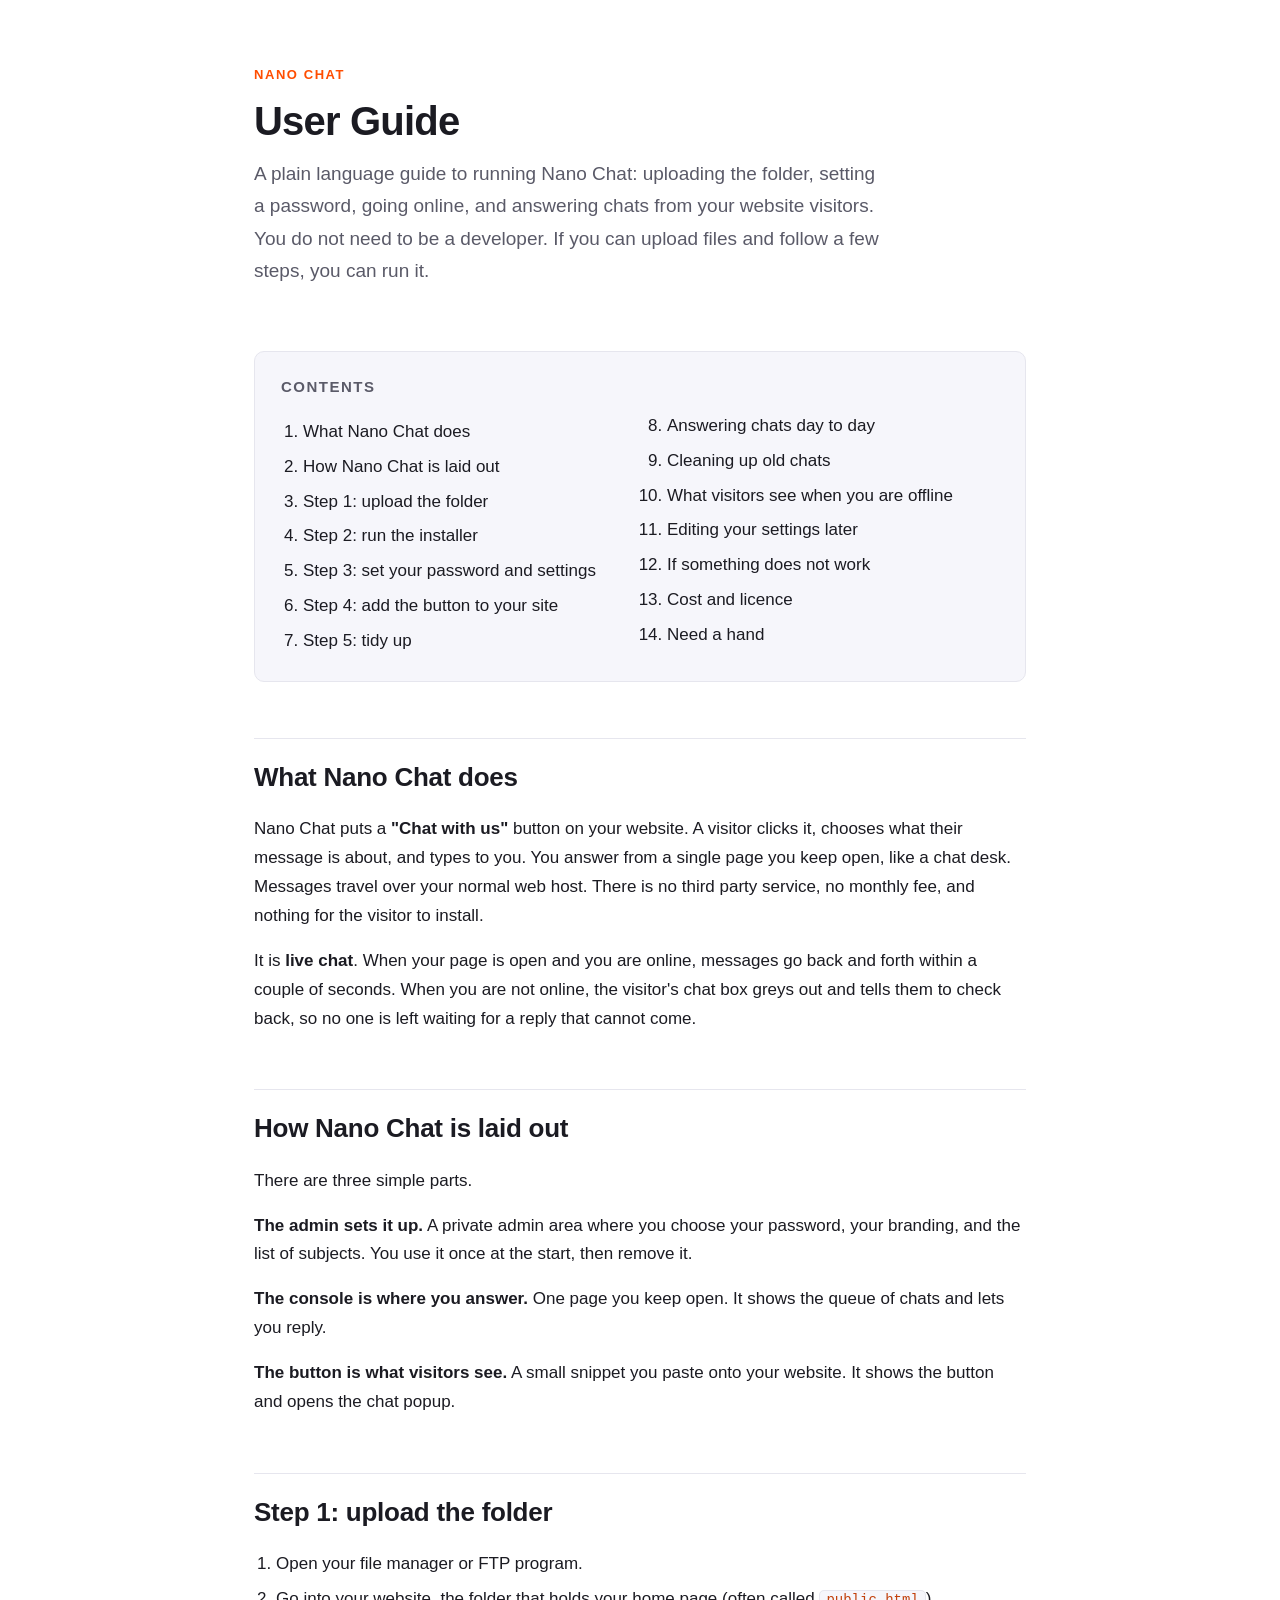
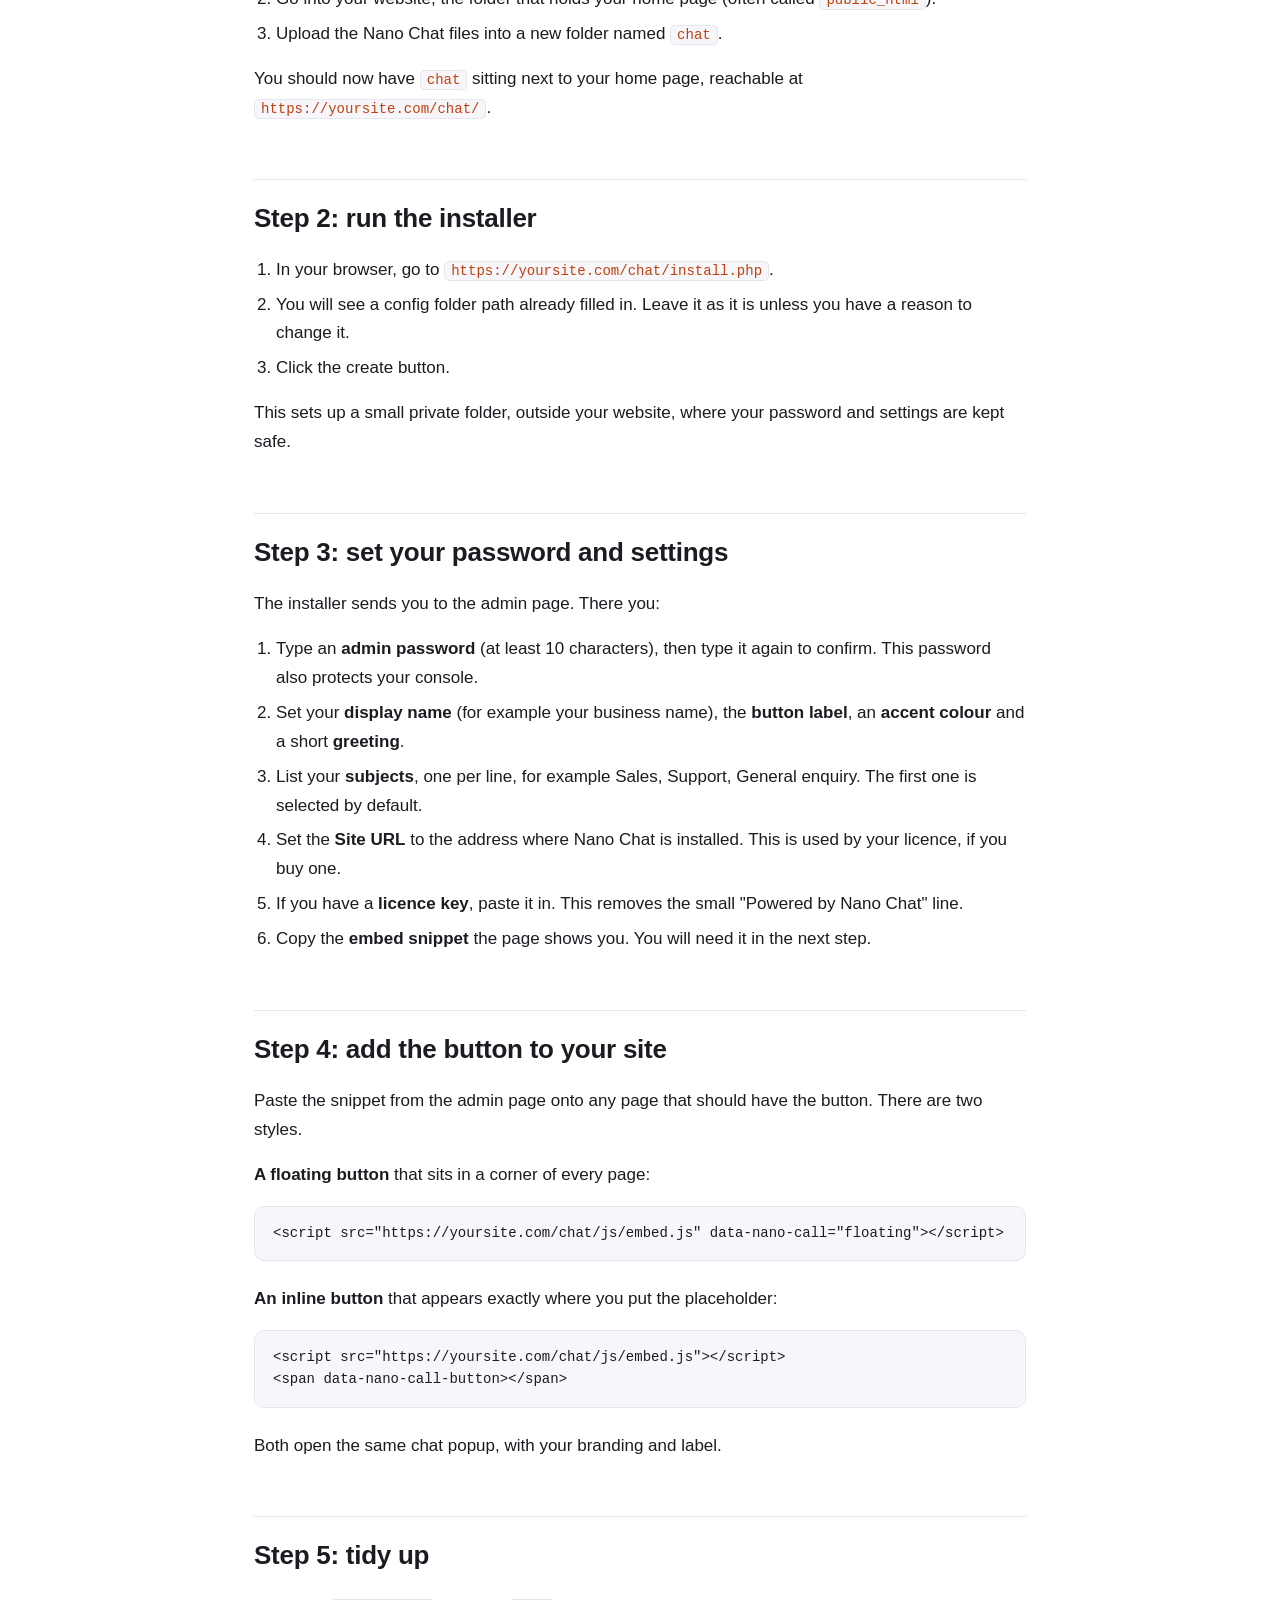
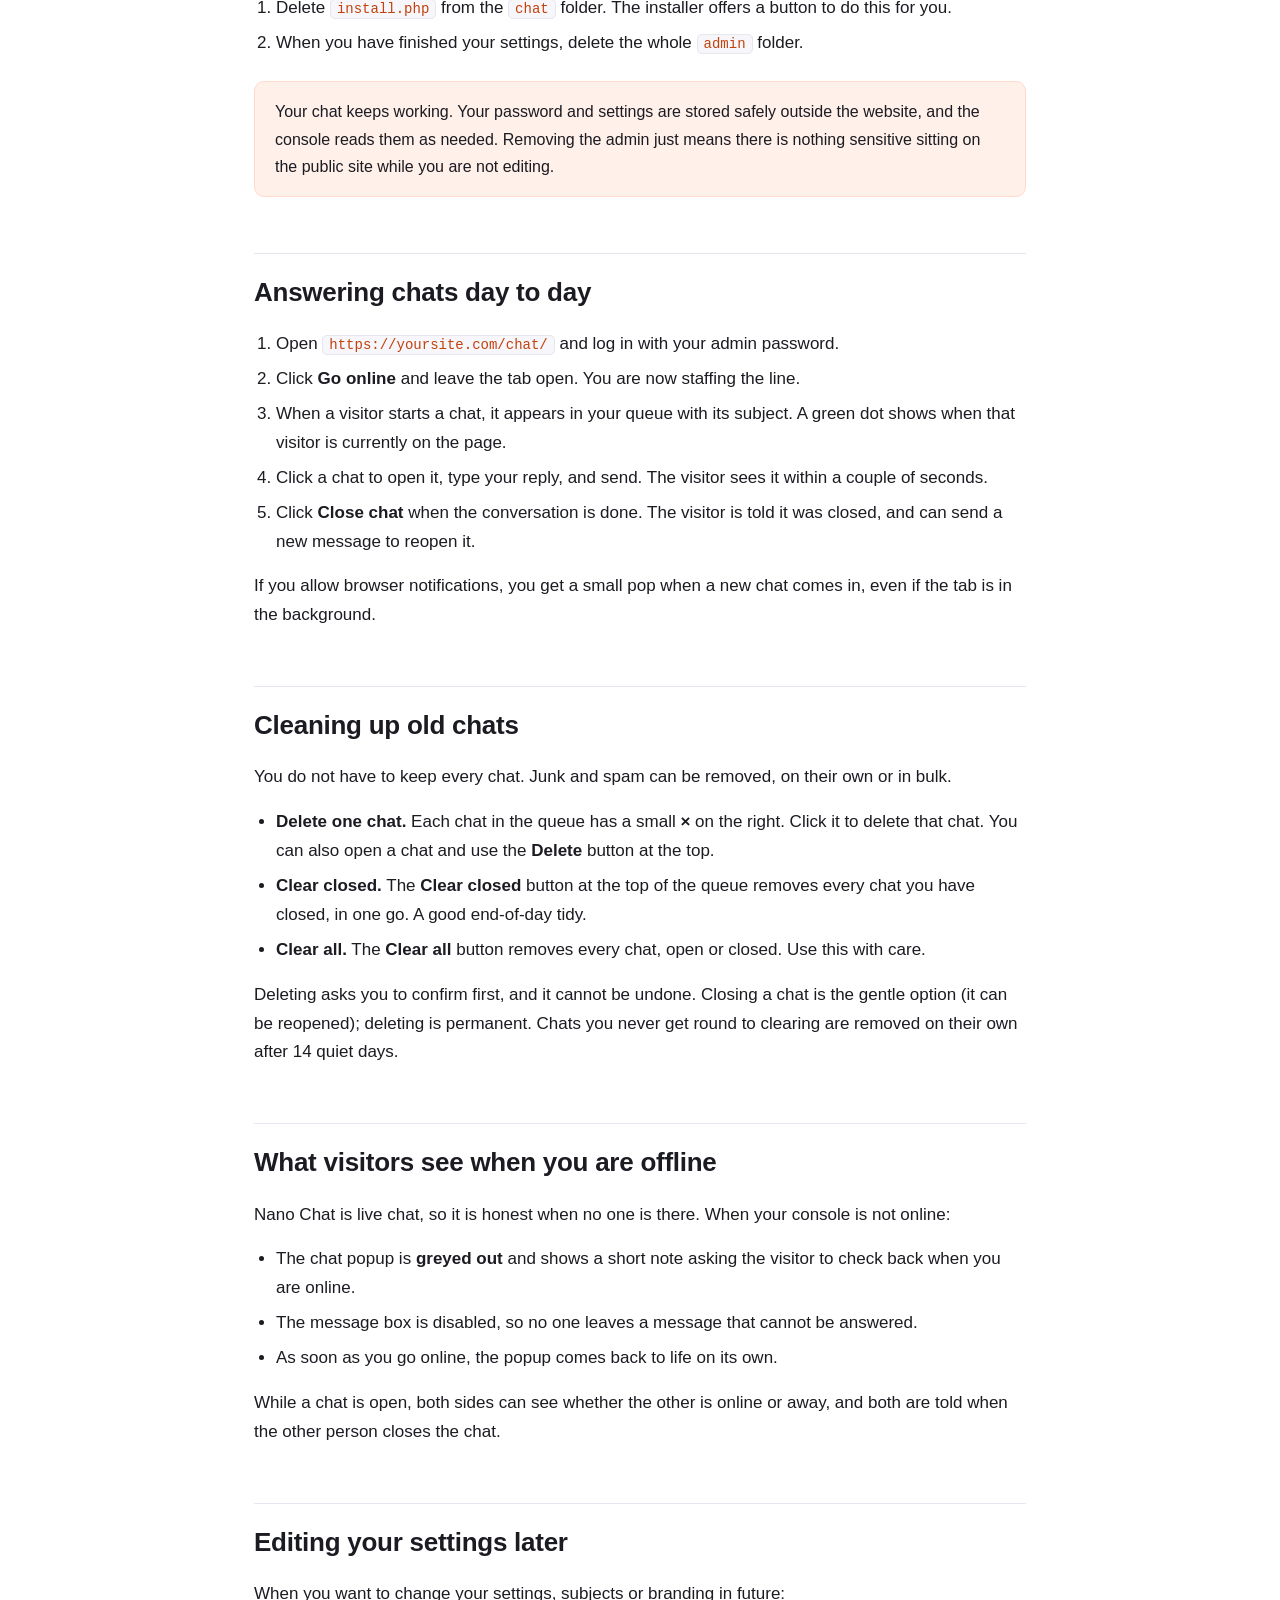
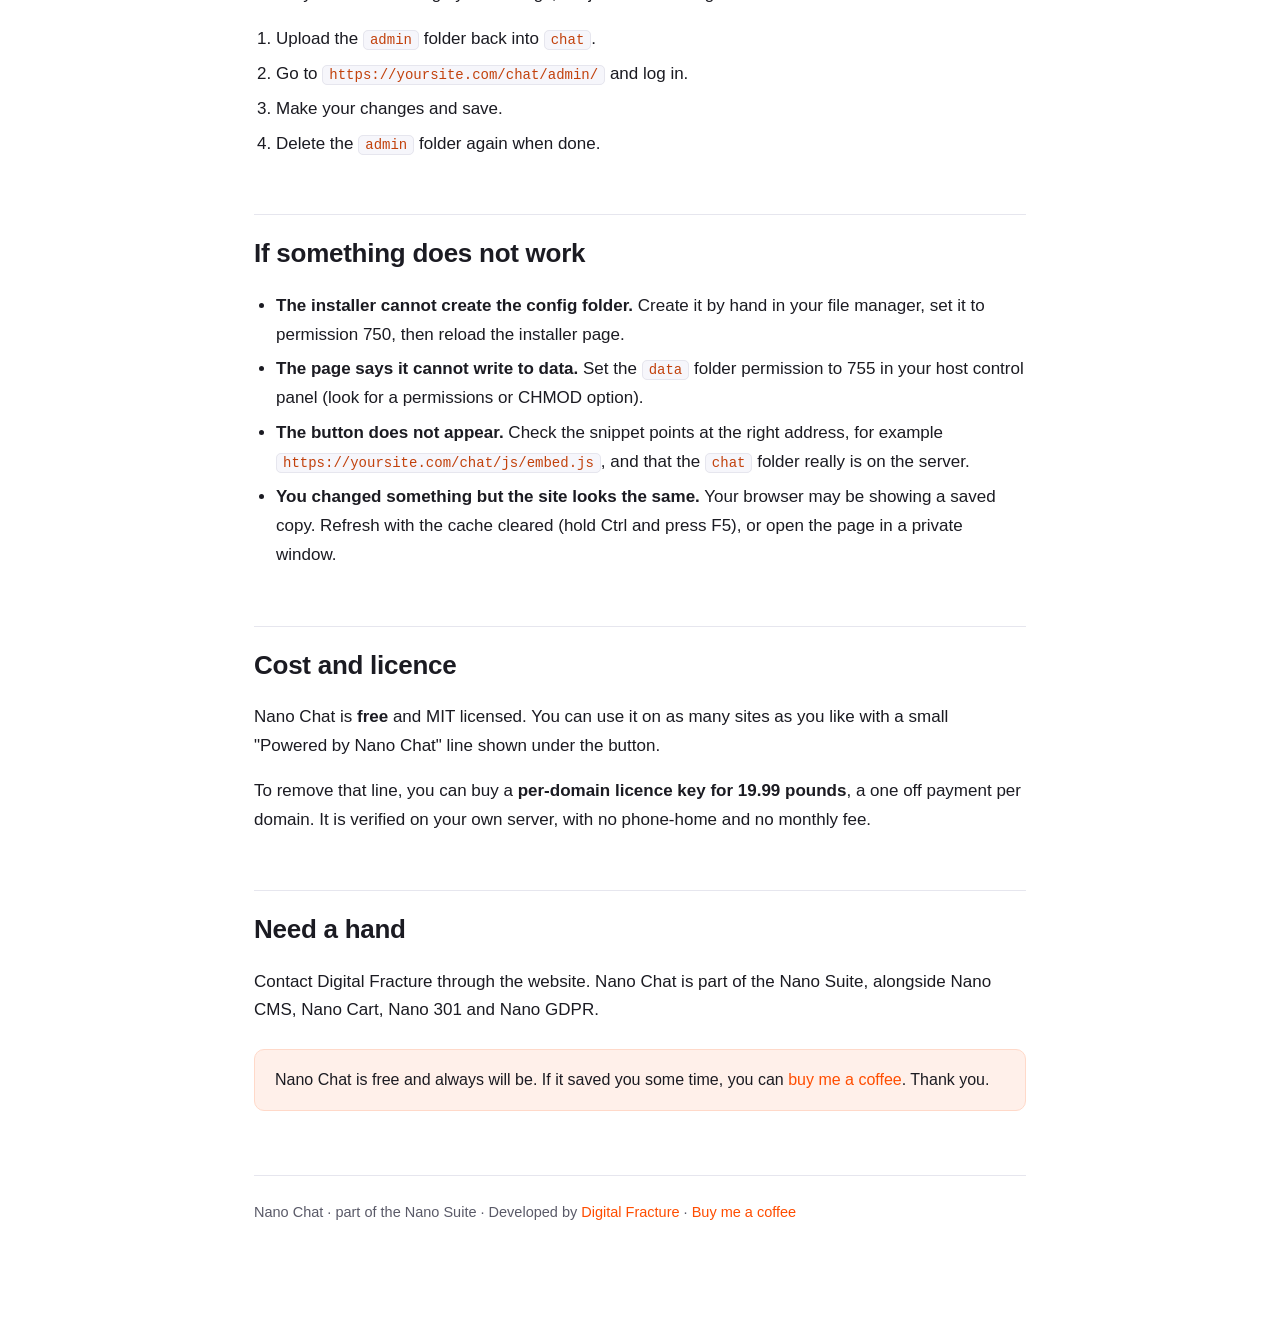
<file: GUIDE.html>
<!DOCTYPE html>
<html lang="en">
<head>
<meta charset="UTF-8">
<meta name="viewport" content="width=device-width, initial-scale=1.0">
<title>Nano Chat User Guide</title>
<style>
  :root {
    --ink: #1b1b22;
    --muted: #5a5a68;
    --line: #e6e6ee;
    --bg: #ffffff;
    --soft: #f6f6fb;
    --accent: #ff4d00;
    --accent_soft: #fff0ea;
    --radius: 10px;
    --maxw: 820px;
  }
  * { box-sizing: border-box; }
  html { scroll-behavior: smooth; }
  body {
    margin: 0;
    background: var(--bg);
    color: var(--ink);
    font: 17px/1.7 -apple-system, BlinkMacSystemFont, "Segoe UI", Roboto, Helvetica, Arial, sans-serif;
    -webkit-font-smoothing: antialiased;
  }
  .wrap { max-width: var(--maxw); margin: 0 auto; padding: 0 24px 96px; }
  header.masthead {
    max-width: var(--maxw);
    margin: 0 auto;
    padding: 64px 24px 28px;
  }
  .eyebrow {
    font-size: 13px;
    font-weight: 600;
    letter-spacing: 0.12em;
    text-transform: uppercase;
    color: var(--accent);
    margin: 0 0 12px;
  }
  h1 {
    font-size: 40px;
    line-height: 1.15;
    margin: 0 0 14px;
    letter-spacing: -0.02em;
  }
  .lede { font-size: 19px; color: var(--muted); margin: 0; max-width: 60ch; }
  h2 {
    font-size: 26px;
    letter-spacing: -0.01em;
    margin: 56px 0 16px;
    padding-top: 16px;
    border-top: 1px solid var(--line);
  }
  h3 { font-size: 19px; margin: 32px 0 10px; }
  p { margin: 0 0 16px; }
  a { color: var(--accent); text-decoration: none; }
  a:hover { text-decoration: underline; }
  strong { font-weight: 650; }
  code {
    background: var(--soft);
    border: 1px solid var(--line);
    border-radius: 5px;
    padding: 1px 6px;
    font: 14px/1.5 "SF Mono", ui-monospace, Menlo, Consolas, monospace;
    color: #c2410c;
  }
  pre {
    background: var(--soft);
    border: 1px solid var(--line);
    border-radius: var(--radius);
    padding: 16px 18px;
    overflow: auto;
    font: 13.5px/1.6 "SF Mono", ui-monospace, Menlo, Consolas, monospace;
    margin: 0 0 24px;
  }
  pre code { background: none; border: none; padding: 0; color: var(--ink); }
  ul, ol { margin: 0 0 16px; padding-left: 22px; }
  li { margin: 6px 0; }
  .callout {
    background: var(--accent_soft);
    border: 1px solid #ffd9c9;
    border-radius: var(--radius);
    padding: 16px 20px;
    margin: 24px 0;
    font-size: 16px;
  }
  .callout p:last-child { margin-bottom: 0; }
  nav.toc {
    background: var(--soft);
    border: 1px solid var(--line);
    border-radius: var(--radius);
    padding: 22px 26px;
    margin: 36px 0 8px;
  }
  nav.toc h2 {
    border: none;
    padding: 0;
    margin: 0 0 12px;
    font-size: 15px;
    text-transform: uppercase;
    letter-spacing: 0.1em;
    color: var(--muted);
  }
  nav.toc ol { columns: 2; column-gap: 32px; margin: 0; }
  nav.toc a { color: var(--ink); }
  footer.endmatter {
    margin-top: 64px;
    padding-top: 24px;
    border-top: 1px solid var(--line);
    color: var(--muted);
    font-size: 14.5px;
  }
  @media (max-width: 600px) {
    h1 { font-size: 32px; }
    nav.toc ol { columns: 1; }
    header.masthead { padding-top: 44px; }
  }
</style>
</head>
<body>

<header class="masthead">
  <p class="eyebrow">Nano Chat</p>
  <h1>User Guide</h1>
  <p class="lede">A plain language guide to running Nano Chat: uploading the folder, setting a password, going online, and answering chats from your website visitors. You do not need to be a developer. If you can upload files and follow a few steps, you can run it.</p>
</header>

<div class="wrap">

  <nav class="toc">
    <h2>Contents</h2>
    <ol>
      <li><a href="#what">What Nano Chat does</a></li>
      <li><a href="#layout">How Nano Chat is laid out</a></li>
      <li><a href="#upload">Step 1: upload the folder</a></li>
      <li><a href="#install">Step 2: run the installer</a></li>
      <li><a href="#settings">Step 3: set your password and settings</a></li>
      <li><a href="#embed">Step 4: add the button to your site</a></li>
      <li><a href="#tidy">Step 5: tidy up</a></li>
      <li><a href="#answer">Answering chats day to day</a></li>
      <li><a href="#cleanup">Cleaning up old chats</a></li>
      <li><a href="#offline">What visitors see when you are offline</a></li>
      <li><a href="#again">Editing your settings later</a></li>
      <li><a href="#trouble">If something does not work</a></li>
      <li><a href="#cost">Cost and licence</a></li>
      <li><a href="#help">Need a hand</a></li>
    </ol>
  </nav>

  <h2 id="what">What Nano Chat does</h2>
  <p>Nano Chat puts a <strong>"Chat with us"</strong> button on your website. A visitor clicks it, chooses what their message is about, and types to you. You answer from a single page you keep open, like a chat desk. Messages travel over your normal web host. There is no third party service, no monthly fee, and nothing for the visitor to install.</p>
  <p>It is <strong>live chat</strong>. When your page is open and you are online, messages go back and forth within a couple of seconds. When you are not online, the visitor's chat box greys out and tells them to check back, so no one is left waiting for a reply that cannot come.</p>

  <h2 id="layout">How Nano Chat is laid out</h2>
  <p>There are three simple parts.</p>
  <p><strong>The admin sets it up.</strong> A private admin area where you choose your password, your branding, and the list of subjects. You use it once at the start, then remove it.</p>
  <p><strong>The console is where you answer.</strong> One page you keep open. It shows the queue of chats and lets you reply.</p>
  <p><strong>The button is what visitors see.</strong> A small snippet you paste onto your website. It shows the button and opens the chat popup.</p>

  <h2 id="upload">Step 1: upload the folder</h2>
  <ol>
    <li>Open your file manager or FTP program.</li>
    <li>Go into your website, the folder that holds your home page (often called <code>public_html</code>).</li>
    <li>Upload the Nano Chat files into a new folder named <code>chat</code>.</li>
  </ol>
  <p>You should now have <code>chat</code> sitting next to your home page, reachable at <code>https://yoursite.com/chat/</code>.</p>

  <h2 id="install">Step 2: run the installer</h2>
  <ol>
    <li>In your browser, go to <code>https://yoursite.com/chat/install.php</code>.</li>
    <li>You will see a config folder path already filled in. Leave it as it is unless you have a reason to change it.</li>
    <li>Click the create button.</li>
  </ol>
  <p>This sets up a small private folder, outside your website, where your password and settings are kept safe.</p>

  <h2 id="settings">Step 3: set your password and settings</h2>
  <p>The installer sends you to the admin page. There you:</p>
  <ol>
    <li>Type an <strong>admin password</strong> (at least 10 characters), then type it again to confirm. This password also protects your console.</li>
    <li>Set your <strong>display name</strong> (for example your business name), the <strong>button label</strong>, an <strong>accent colour</strong> and a short <strong>greeting</strong>.</li>
    <li>List your <strong>subjects</strong>, one per line, for example Sales, Support, General enquiry. The first one is selected by default.</li>
    <li>Set the <strong>Site URL</strong> to the address where Nano Chat is installed. This is used by your licence, if you buy one.</li>
    <li>If you have a <strong>licence key</strong>, paste it in. This removes the small "Powered by Nano Chat" line.</li>
    <li>Copy the <strong>embed snippet</strong> the page shows you. You will need it in the next step.</li>
  </ol>

  <h2 id="embed">Step 4: add the button to your site</h2>
  <p>Paste the snippet from the admin page onto any page that should have the button. There are two styles.</p>
  <p><strong>A floating button</strong> that sits in a corner of every page:</p>
  <pre><code>&lt;script src="https://yoursite.com/chat/js/embed.js" data-nano-call="floating"&gt;&lt;/script&gt;</code></pre>
  <p><strong>An inline button</strong> that appears exactly where you put the placeholder:</p>
  <pre><code>&lt;script src="https://yoursite.com/chat/js/embed.js"&gt;&lt;/script&gt;
&lt;span data-nano-call-button&gt;&lt;/span&gt;</code></pre>
  <p>Both open the same chat popup, with your branding and label.</p>

  <h2 id="tidy">Step 5: tidy up</h2>
  <ol>
    <li>Delete <code>install.php</code> from the <code>chat</code> folder. The installer offers a button to do this for you.</li>
    <li>When you have finished your settings, delete the whole <code>admin</code> folder.</li>
  </ol>
  <div class="callout">
    <p>Your chat keeps working. Your password and settings are stored safely outside the website, and the console reads them as needed. Removing the admin just means there is nothing sensitive sitting on the public site while you are not editing.</p>
  </div>

  <h2 id="answer">Answering chats day to day</h2>
  <ol>
    <li>Open <code>https://yoursite.com/chat/</code> and log in with your admin password.</li>
    <li>Click <strong>Go online</strong> and leave the tab open. You are now staffing the line.</li>
    <li>When a visitor starts a chat, it appears in your queue with its subject. A green dot shows when that visitor is currently on the page.</li>
    <li>Click a chat to open it, type your reply, and send. The visitor sees it within a couple of seconds.</li>
    <li>Click <strong>Close chat</strong> when the conversation is done. The visitor is told it was closed, and can send a new message to reopen it.</li>
  </ol>
  <p>If you allow browser notifications, you get a small pop when a new chat comes in, even if the tab is in the background.</p>

  <h2 id="cleanup">Cleaning up old chats</h2>
  <p>You do not have to keep every chat. Junk and spam can be removed, on their own or in bulk.</p>
  <ul>
    <li><strong>Delete one chat.</strong> Each chat in the queue has a small <strong>&times;</strong> on the right. Click it to delete that chat. You can also open a chat and use the <strong>Delete</strong> button at the top.</li>
    <li><strong>Clear closed.</strong> The <strong>Clear closed</strong> button at the top of the queue removes every chat you have closed, in one go. A good end-of-day tidy.</li>
    <li><strong>Clear all.</strong> The <strong>Clear all</strong> button removes every chat, open or closed. Use this with care.</li>
  </ul>
  <p>Deleting asks you to confirm first, and it cannot be undone. Closing a chat is the gentle option (it can be reopened); deleting is permanent. Chats you never get round to clearing are removed on their own after 14 quiet days.</p>

  <h2 id="offline">What visitors see when you are offline</h2>
  <p>Nano Chat is live chat, so it is honest when no one is there. When your console is not online:</p>
  <ul>
    <li>The chat popup is <strong>greyed out</strong> and shows a short note asking the visitor to check back when you are online.</li>
    <li>The message box is disabled, so no one leaves a message that cannot be answered.</li>
    <li>As soon as you go online, the popup comes back to life on its own.</li>
  </ul>
  <p>While a chat is open, both sides can see whether the other is online or away, and both are told when the other person closes the chat.</p>

  <h2 id="again">Editing your settings later</h2>
  <p>When you want to change your settings, subjects or branding in future:</p>
  <ol>
    <li>Upload the <code>admin</code> folder back into <code>chat</code>.</li>
    <li>Go to <code>https://yoursite.com/chat/admin/</code> and log in.</li>
    <li>Make your changes and save.</li>
    <li>Delete the <code>admin</code> folder again when done.</li>
  </ol>

  <h2 id="trouble">If something does not work</h2>
  <ul>
    <li><strong>The installer cannot create the config folder.</strong> Create it by hand in your file manager, set it to permission 750, then reload the installer page.</li>
    <li><strong>The page says it cannot write to data.</strong> Set the <code>data</code> folder permission to 755 in your host control panel (look for a permissions or CHMOD option).</li>
    <li><strong>The button does not appear.</strong> Check the snippet points at the right address, for example <code>https://yoursite.com/chat/js/embed.js</code>, and that the <code>chat</code> folder really is on the server.</li>
    <li><strong>You changed something but the site looks the same.</strong> Your browser may be showing a saved copy. Refresh with the cache cleared (hold Ctrl and press F5), or open the page in a private window.</li>
  </ul>

  <h2 id="cost">Cost and licence</h2>
  <p>Nano Chat is <strong>free</strong> and MIT licensed. You can use it on as many sites as you like with a small "Powered by Nano Chat" line shown under the button.</p>
  <p>To remove that line, you can buy a <strong>per-domain licence key for 19.99 pounds</strong>, a one off payment per domain. It is verified on your own server, with no phone-home and no monthly fee.</p>

  <h2 id="help">Need a hand</h2>
  <p>Contact Digital Fracture through the website. Nano Chat is part of the Nano Suite, alongside Nano CMS, Nano Cart, Nano 301 and Nano GDPR.</p>

  <div class="callout">
    <p>Nano Chat is free and always will be. If it saved you some time, you can <a href="https://buymeacoffee.com/digitalfracture">buy me a coffee</a>. Thank you.</p>
  </div>

  <footer class="endmatter">
    <p>Nano Chat &middot; part of the Nano Suite &middot; Developed by <a href="https://digitalfracture.co.uk">Digital Fracture</a> &middot; <a href="https://buymeacoffee.com/digitalfracture">Buy me a coffee</a></p>
  </footer>

</div>
</body>
</html>
</file>
